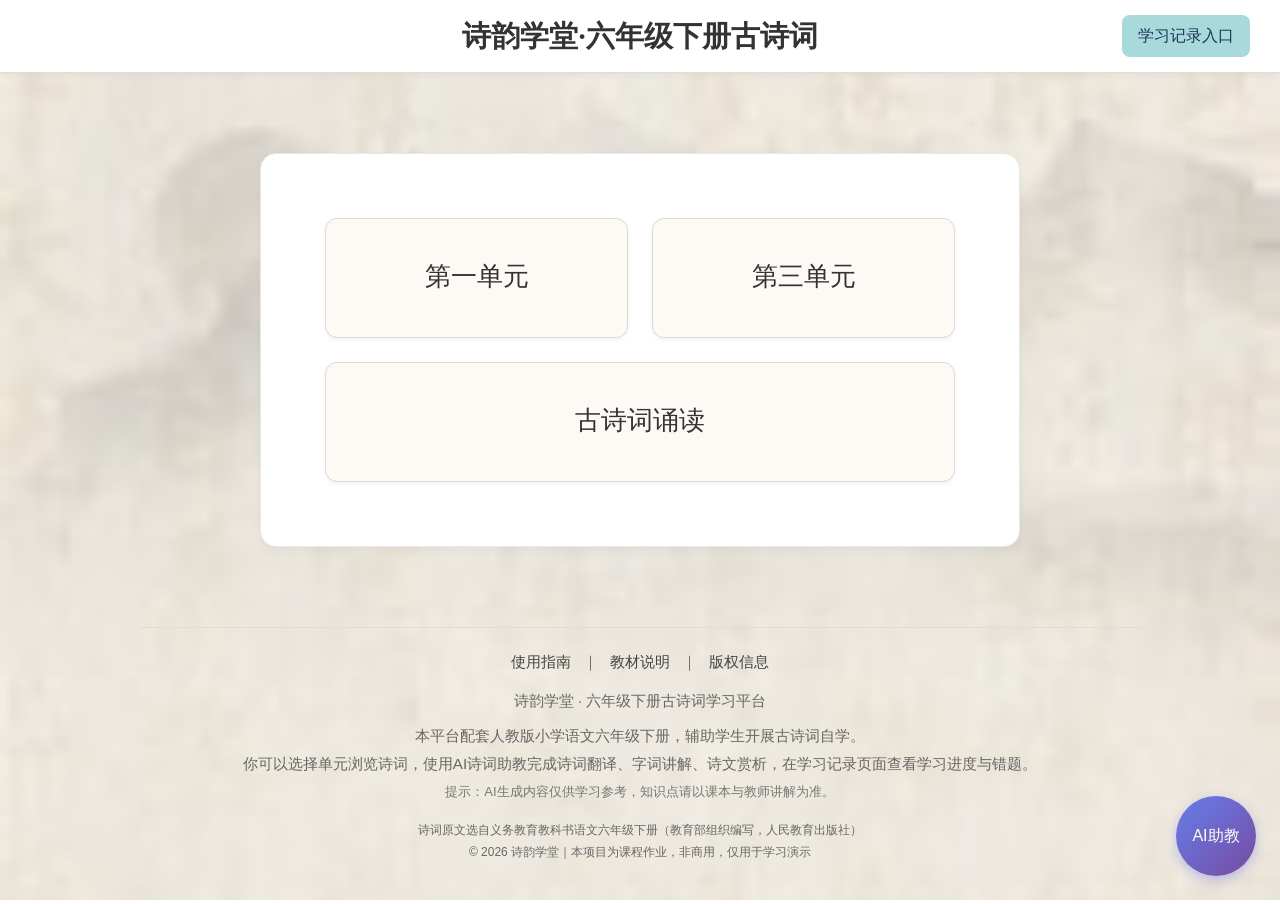
<file: index.html>
<!DOCTYPE html>
<html lang="zh-CN">
<head>
    <meta charset="UTF-8">
    <meta name="viewport" content="width=device-width, initial-scale=1.0">
    <title>诗韵学堂·六年级下册古诗词</title>
    <link rel="stylesheet" href="css/base.css">
    <link rel="stylesheet" href="css/components.css">
    <link rel="stylesheet" href="css/pages/home.css">
</head>
<body class="page-home">
    <!-- 标题栏 -->
    <header class="page-home-header">
        <h1 class="page-home-title">诗韵学堂·六年级下册古诗词</h1>
        <a href="record.html" class="page-home-record-link">学习记录入口</a>
    </header>

    <!-- 单元模块 -->
    <main class="page-home-main">
        <a href="unit.html?unit=unit1" class="unit-card">第一单元</a>
        <a href="unit.html?unit=unit3" class="unit-card">第三单元</a>
        <a href="unit.html?unit=recite" class="unit-card unit-card-full">古诗词诵读</a>
    </main>

    <!-- 页脚 -->
    <footer class="page-home-footer">
        <div class="footer-links">
            <a href="#guide">使用指南</a>
            <span>｜</span>
            <a href="#book-info">教材说明</a>
            <span>｜</span>
            <a href="#copyright">版权信息</a>
        </div>
        <div class="footer-desc">
            <h4>诗韵学堂 · 六年级下册古诗词学习平台</h4>
            <p>本平台配套人教版小学语文六年级下册，辅助学生开展古诗词自学。<br>
            你可以选择单元浏览诗词，使用AI诗词助教完成诗词翻译、字词讲解、诗文赏析，在学习记录页面查看学习进度与错题。<br>
            <span class="tip">提示：AI生成内容仅供学习参考，知识点请以课本与教师讲解为准。</span>
            </p>
        </div>
        <div class="footer-copyright">
            <p>诗词原文选自义务教育教科书语文六年级下册（教育部组织编写，人民教育出版社）</p>
            <p>© 2026 诗韵学堂｜本项目为课程作业，非商用，仅用于学习演示</p>
        </div>
    </footer>


    <!-- 悬浮AI助教 -->
    <div class="ai-float-btn" id="aiFloatBtn">AI助教</div>

    <!-- 统一AI弹窗（默认隐藏） -->
    <div class="ai-modal" id="aiModal">
        <div class="ai-modal-header">
            <span>AI 诗词助教</span>
            <button id="clearChatBtn">清空对话</button>
        </div>
        <div class="ai-chat-area" id="aiChatArea">
            <div class="welcome-message">你好！我是诗韵学堂的AI助教，有什么诗词问题都可以问我~</div>
        </div>
        <div class="ai-input-area">
            <input type="text" id="aiInput" placeholder="输入你的问题...">
            <button id="sendBtn">发送</button>
        </div>
    </div>

    <!-- AI弹窗样式 -->
    <style>
        .ai-float-btn {
            position: fixed;
            bottom: 24px;
            right: 24px;
            width: 80px;
            height: 80px;
            border-radius: 50%;
            background: linear-gradient(135deg, #667eea 0%, #764ba2 100%);
            color: white;
            display: flex;
            align-items: center;
            justify-content: center;
            cursor: pointer;
            box-shadow: 0 4px 12px rgba(102, 126, 234, 0.4);
            z-index: 999;
            font-size: 16px;
        }

        .ai-modal {
            position: fixed;
            bottom: 120px;
            right: 24px;
            width: 400px;
            max-width: 90vw;
            height: 550px;
            background: white;
            border-radius: 16px;
            box-shadow: 0 8px 30px rgba(0,0,0,0.15);
            display: none;
            flex-direction: column;
            z-index: 1000;
            overflow: hidden;
        }

        .ai-modal-header {
            padding: 16px;
            border-bottom: 1px solid #eee;
            display: flex;
            justify-content: space-between;
            align-items: center;
            font-weight: bold;
        }

        #clearChatBtn {
            background: #f0f0f0;
            border: none;
            padding: 6px 12px;
            border-radius: 6px;
            cursor: pointer;
        }

        .ai-chat-area {
            flex: 1;
            padding: 16px;
            overflow-y: auto;
            background: #fafafa;
        }

        .welcome-message {
            color: #666;
            margin-bottom: 16px;
        }

        .user-bubble, .ai-bubble {
            max-width: 80%;
            padding: 10px 14px;
            border-radius: 12px;
            margin-bottom: 12px;
            line-height: 1.5;
        }

        .user-bubble {
            background: #667eea;
            color: white;
            margin-left: auto;
        }

        .ai-bubble {
            background: white;
            border: 1px solid #eee;
            margin-right: auto;
        }

        .ai-input-area {
            display: flex;
            padding: 12px;
            border-top: 1px solid #eee;
        }

        #aiInput {
            flex: 1;
            padding: 10px 14px;
            border: 1px solid #ddd;
            border-radius: 8px;
            outline: none;
        }

        #sendBtn {
            margin-left: 8px;
            padding: 10px 20px;
            background: #667eea;
            color: white;
            border: none;
            border-radius: 8px;
            cursor: pointer;
        }
    </style>

    <script src="main.js"></script>
</body>
</html>
</file>
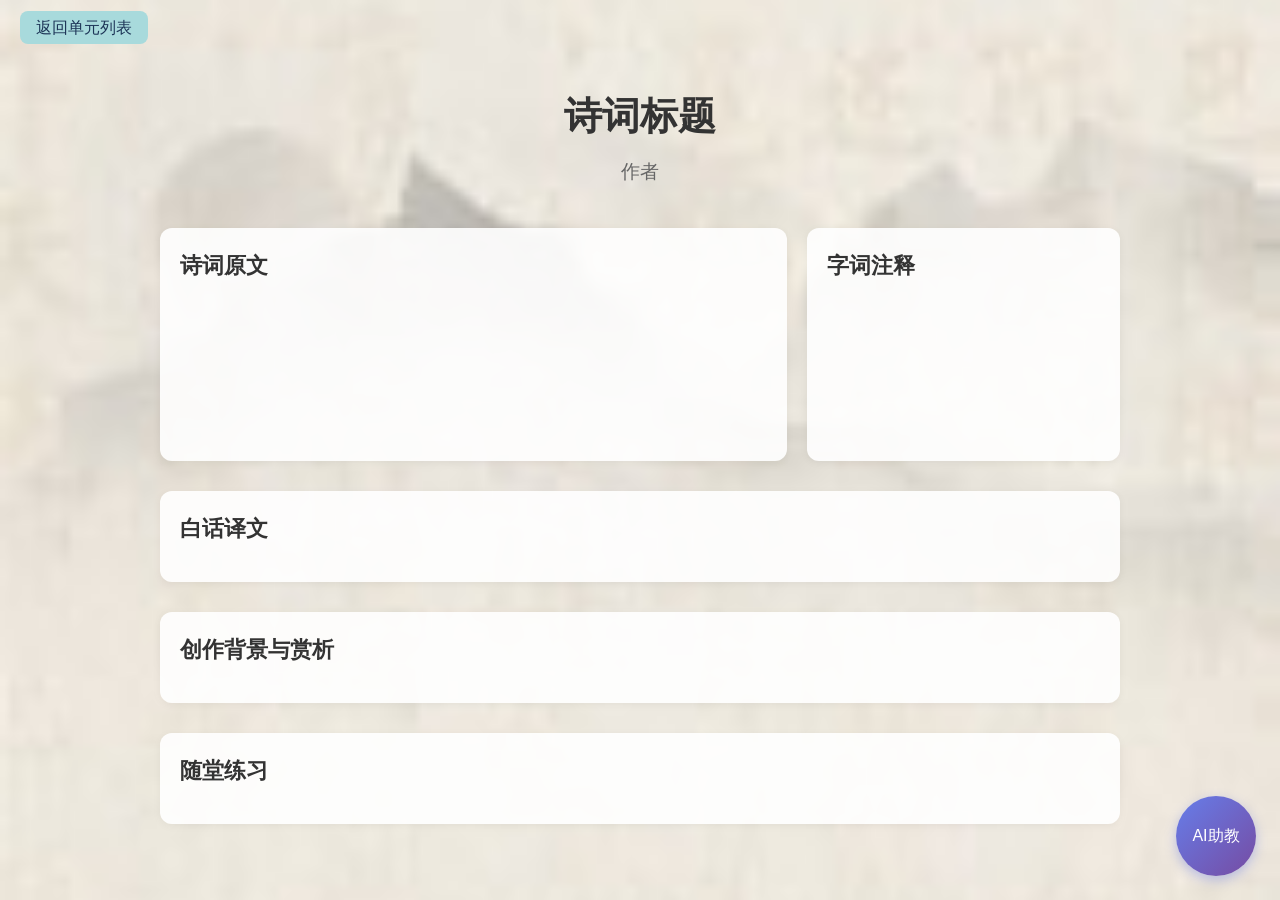
<file: poem-detail.html>
<!DOCTYPE html>
<html lang="zh-CN">
<head>
    <meta charset="UTF-8">
    <meta name="viewport" content="width=device-width, initial-scale=1.0">
    <title>诗词详情</title>
    <link rel="stylesheet" href="css/base.css">
    <link rel="stylesheet" href="css/components.css">
    <link rel="stylesheet" href="css/pages/poem-detail.css">
</head>
<body class="page-poem-detail">
    <!-- 1. 返回按钮 -->
    <header class="poem-header">
        <a href="javascript:history.back()" class="poem-back-btn">返回单元列表</a>
    </header>

    <main class="poem-main">
        <!-- 2. 诗词标题区 -->
        <section class="poem-title-section">
            <h1 id="poemTitle">诗词标题</h1>
            <p id="poemAuthor">作者</p>
        </section>
        <button id="audioBtn" style="padding:8px 16px;font-size:16px;border-radius:8px;cursor:pointer;border:1px solid #ccc;background:#fff;margin-bottom:12px;display:none;">🔊 诵读</button>
        <audio id="poemAudio"></audio>

        <!-- 3. 原文 + 注释 并排区 -->
        <section class="poem-content-row">
            <div class="poem-original-box">
                <h2>诗词原文</h2>
                <div id="poemOriginal" class="poem-original-text">
                    <!-- 原文将在这里渲染 -->
                </div>
            </div>
            <div class="poem-notes-box">
                <h2>字词注释</h2>
                <ul id="poemNotesList" class="poem-notes-list">
                    <!-- 注释列表将在这里渲染 -->
                </ul>
            </div>
        </section>

        <!-- 4. 白话译文 -->
        <section class="poem-section poem-translation-section">
            <h2>白话译文</h2>
            <div id="poemTranslation" class="poem-translation-text">
                <!-- 译文渲染 -->
            </div>
        </section>

        <!-- 5. 创作背景 & 赏析 -->
        <section class="poem-section poem-analysis-section">
            <h2>创作背景与赏析</h2>
            <div id="poemAnalysis" class="poem-analysis-text">
                <!-- 赏析内容渲染 -->
            </div>
        </section>

        <!-- 6. 随堂练习题 -->
        <section class="poem-section poem-quiz-section">
            <h2>随堂练习</h2>
            <div id="poemQuizContainer" class="poem-quiz-container">
                <!-- 题目渲染 -->
            </div>
        </section>
    </main>

    <!-- 全局悬浮AI按钮 + 弹窗 -->
    <div class="ai-float-btn" id="aiFloatBtn">AI助教</div>
    <div class="ai-modal" id="aiModal">

        <div class="ai-modal-header">
            <span>AI 诗词助教</span>
            <button id="clearChatBtn">清空对话</button>
        </div>

        <div class="ai-chat-area" id="aiChatArea">
            <div class="welcome-message">你好！我是诗韵学堂的AI助教，有什么诗词问题都可以问我~</div>
        </div>

        <div class="ai-quick-buttons">
            <button class="quick-btn" data-prompt="翻译这首诗">翻译全诗</button>
            <button class="quick-btn" data-prompt="赏析这首诗">赏析全诗</button>
            <button class="quick-btn" data-prompt="解释重点字词">字词讲解</button>
        </div>

        <div class="ai-input-area">
            <input type="text" id="aiInput" placeholder="输入你的问题...">
            <button id="sendBtn">发送</button>
        </div>
    </div>

    <!-- AI 样式 -->
    <style>
        .ai-float-btn {
            position: fixed;
            bottom: 24px;
            right: 24px;
            width: 80px;
            height: 80px;
            border-radius: 50%;
            background: linear-gradient(135deg, #667eea 0%, #764ba2 100%);
            color: white;
            display: flex;
            align-items: center;
            justify-content: center;
            cursor: pointer;
            box-shadow: 0 4px 12px rgba(102, 126, 234, 0.4);
            z-index: 999;
            font-size: 16px;
        }

        .ai-modal {
            position: fixed;
            bottom: 120px;
            right: 24px;
            width: 400px;
            max-width: 90vw;
            height: 550px;
            background: white;
            border-radius: 16px;
            box-shadow: 0 8px 30px rgba(0,0,0,0.15);
            display: none;
            flex-direction: column;
            z-index: 1000;
            overflow: hidden;
        }

        .ai-modal-header {
            padding: 16px;
            border-bottom: 1px solid #eee;
            display: flex;
            justify-content: space-between;
            align-items: center;
            font-weight: bold;
        }

        #clearChatBtn {
            background: #f0f0f0;
            border: none;
            padding: 6px 12px;
            border-radius: 6px;
            cursor: pointer;
        }

        .ai-chat-area {
            flex: 1;
            padding: 16px;
            overflow-y: auto;
            background: #fafafa;
        }

        .welcome-message {
            color: #666;
            margin-bottom: 16px;
        }

        .user-bubble, .ai-bubble {
            max-width: 80%;
            padding: 10px 14px;
            border-radius: 12px;
            margin-bottom: 12px;
            line-height: 1.5;
        }

        .user-bubble {
            background: #667eea;
            color: white;
            margin-left: auto;
        }

        .ai-bubble {
            background: white;
            border: 1px solid #eee;
            margin-right: auto;
        }

        .ai-input-area {
            display: flex;
            padding: 12px;
            border-top: 1px solid #eee;
        }

        #aiInput {
            flex: 1;
            padding: 10px 14px;
            border: 1px solid #ddd;
            border-radius: 8px;
            outline: none;
        }

        #sendBtn {
            margin-left: 8px;
            padding: 10px 20px;
            background: #667eea;
            color: white;
            border: none;
            border-radius: 8px;
            cursor: pointer;
        }
    </style>

    <script>
        document.addEventListener("DOMContentLoaded", async () => {
            // ========== AI DOM & 配置 ==========
            const aiModal = document.getElementById('aiModal');
            const aiFloatBtn = document.getElementById('aiFloatBtn');
            const aiChatArea = document.getElementById('aiChatArea');
            const aiInput = document.getElementById('aiInput');
            const sendBtn = document.getElementById('sendBtn');
            const clearChatBtn = document.getElementById('clearChatBtn');
            const AI_API = "https://1488686992-4r22xo8gxl.ap-guangzhou.tencentscf.com";
            let currentPoem = null;

            function simpleMdToHtml(text){
                let html = text.replace(/\*\*(.*?)\*\*/g, '<strong>$1</strong>');
                // 合并连续空行，避免大片空白
                html = html.replace(/\n\s*\n/g, '<br><br>');
                html = html.replace(/\n/g, '<br>');
                return html;
            }

            //打字机函数
            function typeWrite(element, text, speed = 30) {
                let i = 0;
                element.textContent = "";
                const timer = setInterval(() => {
                    if (i >= text.length) {
                        clearInterval(timer);
                        return;
                    }
                    element.textContent += text.charAt(i);
                    i++;
                    aiChatArea.scrollTop = aiChatArea.scrollHeight;
                }, speed);
            }

            //快捷提问按钮事件绑定
            document.querySelectorAll('.quick-btn').forEach(btn => {
                btn.addEventListener('click', function () {
                    const prompt = this.dataset.prompt;
                    aiInput.value = prompt;
                    sendMessage();
                })
            })

            // 打开/关闭弹窗
            aiFloatBtn.addEventListener('click', () => {
                aiModal.style.display = aiModal.style.display === 'flex' ? 'none' : 'flex';
            });

            // 清空对话
            clearChatBtn.addEventListener('click', () => {
                aiChatArea.innerHTML = `<div class="welcome-message">你好！我是诗韵学堂的AI助教，有什么诗词问题都可以问我~</div>`;
            });


            async function sendMessage() {
                const question = aiInput.value.trim();
                if (!question) return;
                aiInput.value = "";
                // 用户消息气泡
                const userBubble = document.createElement('div');
                userBubble.className = 'user-bubble';
                userBubble.textContent = question;
                aiChatArea.appendChild(userBubble);
                // 加载提示
                const aiLoading = document.createElement('div');
                aiLoading.className = 'ai-bubble';
                aiLoading.textContent = "AI正在思考中...";
                aiChatArea.appendChild(aiLoading);
                aiChatArea.scrollTop = aiChatArea.scrollHeight;

                // 增加超时控制
                const controller = new AbortController();
                const timer = setTimeout(() => controller.abort(), 12000);

                try {
                    const res = await fetch(AI_API, {
                    method: "POST",
                    headers: { "Content-Type": "application/json" },
                    body: JSON.stringify({
                        question: question,
                        poem: currentPoem
                    }),
                    signal: controller.signal
                    });
                    clearTimeout(timer);

                    // 判断接口是否返回成功
                    if (!res.ok) {
                    const errText = await res.text();
                    throw new Error(`服务端错误：${res.status}, ${errText}`);
                    }
                    const data = await res.json();
                    const answer = data.choices[0].message.content;
                    aiLoading.remove();
                    const aiBubble = document.createElement('div');
                    aiBubble.className = 'ai-bubble';
                    aiChatArea.appendChild(aiBubble);
                    aiBubble.innerHTML = simpleMdToHtml(answer);
                } catch (err) {
                    clearTimeout(timer);
                    aiLoading.textContent = "请求失败，请稍后重试";
                    console.error("AI请求异常：", err);
                }
                aiChatArea.scrollTop = aiChatArea.scrollHeight;
            }



            // 绑定发送、回车事件
            sendBtn.addEventListener('click', sendMessage);
            aiInput.addEventListener('keydown', e => {
                if (e.key === 'Enter') sendMessage();
            });


            const params = new URLSearchParams(window.location.search);
            const poemId = params.get("id");
            if (!poemId) {
                alert("未找到诗词参数");
                return;
            }

            try {
                const res = await fetch("poems.json");
                const poemData = await res.json();

                if (!poemData[poemId]) {
                    alert("未找到该诗词");
                    return;
                }

                currentPoem = poemData[poemId];

                const audioBtn = document.getElementById('audioBtn');
                const poemAudio = document.getElementById('poemAudio');
                if(currentPoem.audioFile){
                    audioBtn.style.display = 'block';
                    poemAudio.src = currentPoem.audioFile;
                    poemAudio.load();

                    audioBtn.onclick = function(){
                        if(poemAudio.paused){
                            poemAudio.play();
                            audioBtn.innerText="⏹ 停止诵读";
                        }else{
                            poemAudio.pause();
                            audioBtn.innerText="🔊 诵读";
                        }
                    }
                    poemAudio.onended = function(){
                        audioBtn.innerText="🔊 诵读";
                    }
                }else{
                    audioBtn.style.display = 'none';
                }

                // 渲染标题、作者
                document.getElementById("poemTitle").textContent = currentPoem.title;
                document.getElementById("poemAuthor").textContent = currentPoem.author;

                // 渲染原文
                document.getElementById("poemOriginal").textContent = currentPoem.original;

                // 渲染注释
                const notesList = document.getElementById("poemNotesList");
                notesList.innerHTML = "";
                currentPoem.notes.forEach(note => {
                    const li = document.createElement("li");
                    li.textContent = note;
                    notesList.appendChild(li);
                });

                // 渲染译文、赏析
                document.getElementById("poemTranslation").textContent = currentPoem.translation;
                document.getElementById("poemAnalysis").textContent = currentPoem.analysis;

                // 渲染随堂练习
                renderQuiz(currentPoem.quiz);

            } catch (err) {
                alert("加载诗词数据失败");
                console.error(err);
            }
        });

        // 渲染题目和提交功能
        function renderQuiz(quizList) {
            const container = document.getElementById("poemQuizContainer");
            container.innerHTML = "";

            quizList.forEach((q, index) => {
                const quizDiv = document.createElement("div");
                quizDiv.className = "quiz-item";
                quizDiv.innerHTML = `
                    <p class="quiz-question">${index + 1}. ${q.question}</p>
                    <div class="quiz-options">
                        ${q.options.map((opt, i) => `
                            <label class="quiz-option">
                                <input type="radio" name="quiz${index}" value="${i}">
                                ${opt}
                            </label>
                        `).join("")}
                    </div>
                `;
                container.appendChild(quizDiv);
            });

            const submitBtn = document.createElement("button");
            submitBtn.className = "quiz-submit-btn";
            submitBtn.textContent = "提交答案";
            submitBtn.onclick = checkAnswers;
            container.appendChild(submitBtn);

            const feedbackDiv = document.createElement("div");
            feedbackDiv.id = "quizFeedback";
            feedbackDiv.className = "quiz-feedback";
            container.appendChild(feedbackDiv);
        }

        // 判分功能
        function checkAnswers() {
            const feedbackDiv = document.getElementById("quizFeedback");
            feedbackDiv.innerHTML = "";
            let correctCount = 0;

            const params = new URLSearchParams(window.location.search);
            const poemId = params.get("id");

            fetch("poems.json")
                .then(res => res.json())
                .then(poemData => {
                    const quizList = poemData[poemId].quiz;
                    const poemUnit = poemData[poemId].unit;
                    quizList.forEach((q, index) => {
                        const selected = document.querySelector(`input[name="quiz${index}"]:checked`);
                        if (selected && parseInt(selected.value) === q.answer) {
                            correctCount++;
                        }
                    });

                    const score = Math.round((correctCount / quizList.length) * 100);
                    feedbackDiv.innerHTML = `
                        <p>你的得分：${score}分</p>
                        <p>正确答案：${quizList.map(q => q.options[q.answer]).join("、")}</p>
                    `;

                    // 标记该诗词完成学习
                    let finishedPoems = JSON.parse(sessionStorage.getItem("finishedPoems") || "[]");
                    if (!finishedPoems.includes(poemId)) {
                        recordLearn(poemUnit);
                        finishedPoems.push(poemId);
                        sessionStorage.setItem("finishedPoems", JSON.stringify(finishedPoems));
                    }

                    // 收集错题：遍历题目，如果答错，加入错题本
                    quizList.forEach((q, index) => {
                        const selected = document.querySelector(`input[name="quiz${index}"]:checked`);
                        const userSelect = selected ? parseInt(selected.value) : null;
                        if (userSelect !== q.answer) {
                            // 获取正确答案文本
                            const rightAnswer = q.options[q.answer];
                            // 唯一key：诗词id + 题目，用来判断题目是否已经在错题库，实现去重
                            const uniqueKey = poemId + "|" + q.question;
                            addErrorItem({
                                uniqueKey: uniqueKey,
                                title: `${poemData[poemId].title}：${q.question}`,
                                answer: rightAnswer
                            });
                        }
                    });
                });
        }

        function recordLearn(unitName){
            const data = JSON.parse(sessionStorage.getItem("poemRecord") || JSON.stringify({
                units: [
                { name: "第一单元", learned: 0, total: 3 },
                { name: "第三单元", learned: 0, total: 3 },
                { name: "古诗词朗诵", learned: 0, total: 10 }
                ],
                errorList: []
            }));
            const target = data.units.find(u=>u.name === unitName);
            if(target && target.learned < target.total){
                target.learned += 1;
                sessionStorage.setItem("poemRecord", JSON.stringify(data));
            }
        }

        function addErrorItem(questionInfo){
            const data = JSON.parse(sessionStorage.getItem("poemRecord") || JSON.stringify({
                units: [
                { name: "第一单元", learned: 0, total: 3 },
                { name: "第三单元", learned: 0, total: 3 },
                { name: "古诗词朗诵", learned: 0, total: 10 }
                ],
                errorList: []
            }));
            // 去重：判断uniqueKey是否已经存在
            const existed = data.errorList.some(item => item.uniqueKey === questionInfo.uniqueKey);
            if(!existed){
                data.errorList.push(questionInfo);
            }
            sessionStorage.setItem("poemRecord", JSON.stringify(data));
        }
    </script>
</body>
</html>
</file>
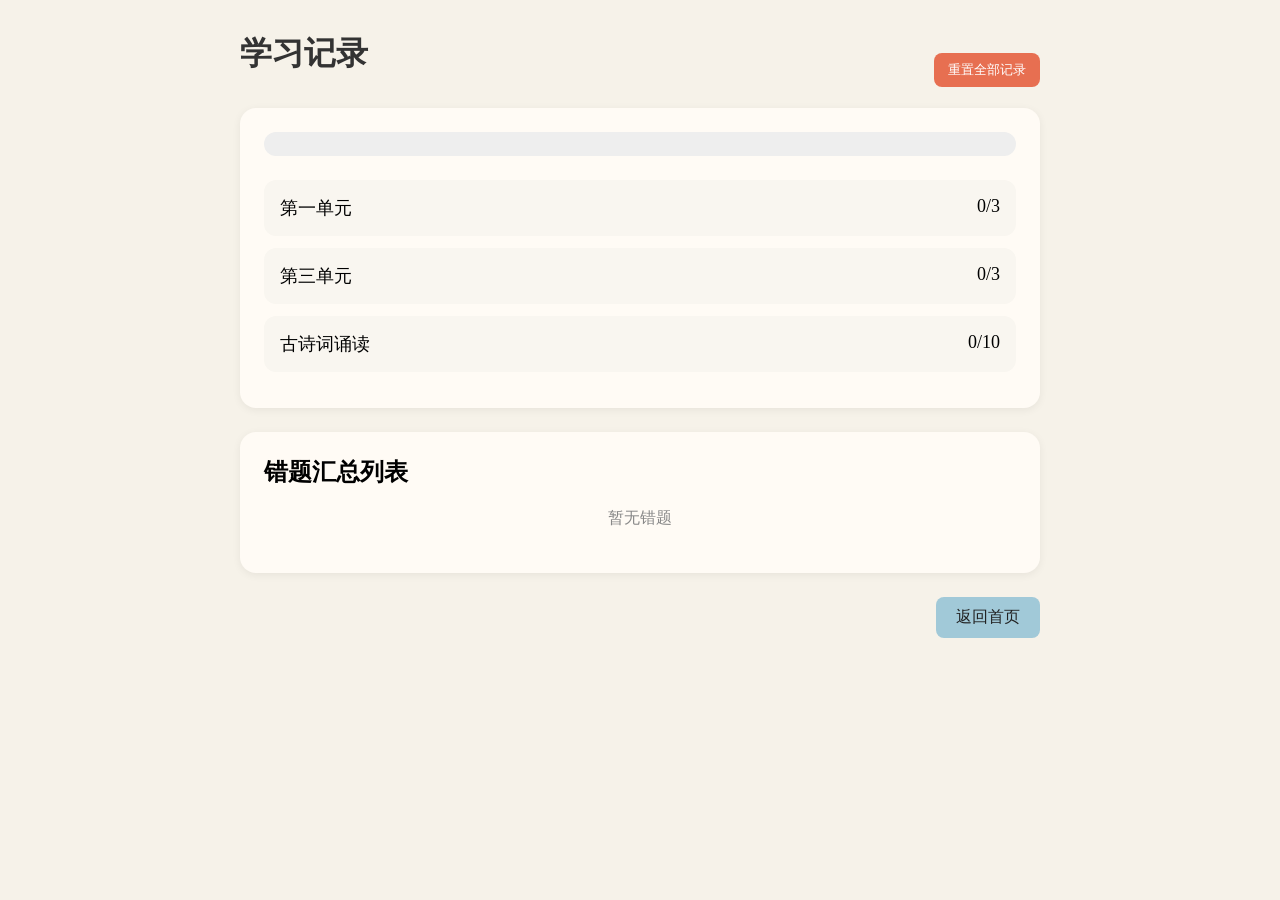
<file: record.html>
<!DOCTYPE html>
<html lang="zh-CN">
<head>
  <meta charset="UTF-8">
  <title>学习记录 - 诗韵学堂</title>
  <style>
    * {
      box-sizing: border-box;
      margin: 0;
      padding: 0;
      font-family: "SimSun", serif;
    }
    body {
      background: #f6f2e9;
      padding: 32px;
    }
    .container {
      max-width: 800px;
      margin: 0 auto;
    }
    h1 {
      text-align: center;
      color: #333;
      margin-bottom: 32px;
    }
    .progress-wrap {
      background: #fffbf5;
      border-radius: 16px;
      padding: 24px;
      box-shadow: 0 2px 8px #00000010;
      margin-bottom: 24px;
    }
    .total-progress-bar {
      height: 24px;
      background: #eee;
      border-radius: 12px;
      overflow: hidden;
      margin-bottom: 24px;
    }
    .total-progress-inner {
      height: 100%;
      background: #82b4c8;
      width: 0%;
      transition: width 0.3s;
    }
    .unit-item {
      padding: 16px;
      background: #f9f6f0;
      border-radius: 12px;
      margin-bottom: 12px;
      display: flex;
      justify-content: space-between;
      font-size: 18px;
    }
    .error-wrap {
      background: #fffbf5;
      border-radius: 16px;
      padding: 24px;
      box-shadow: 0 2px 8px #00000010;
    }
    .error-item {
      padding: 12px;
      border-bottom: 1px solid #e9e4da;
    }
    .empty-tip {
      text-align: center;
      color: #888;
      padding: 20px;
    }
    .back-btn {
      margin-top: 24px;
      display: block;
      width: fit-content;
      margin-left: auto;
      padding: 10px 20px;
      background: #a1c9d8;
      border: none;
      border-radius: 8px;
      color: #222;
      font-size:16px;
      cursor: pointer;
    }
    .hide { display: none; }
  </style>
</head>
<body>
<div class="container">
  <div style="display:flex;align-items:center;justify-content:space-between;">
    <h1>学习记录</h1>
    <button id="resetBtn" style="padding:8px 14px;background:#e76f51;color:#fff;border:none;border-radius:8px;cursor:pointer;">重置全部记录</button>
  </div>

  <div class="progress-wrap">
    <div class="total-progress-bar">
      <div class="total-progress-inner" id="totalBar"></div>
    </div>
    <div id="unitList"></div>
  </div>

  <div class="error-wrap">
    <h2>错题汇总列表</h2>
    <div id="errorListBox"></div>
  </div>

  <button class="back-btn" onclick="history.back()">返回首页</button>
</div>

<script>
        // 初始化数据，如果sessionStorage没有，则新建
        function getSessionData(){
        const raw = sessionStorage.getItem("poemRecord");
        if(raw){
            return JSON.parse(raw);
        }
        // 默认初始数据
        return {
            units: [
            { name: "第一单元", learned: 0, total: 3 },
            { name: "第三单元", learned: 0, total: 3 },
            { name: "古诗词诵读", learned: 0, total: 10 }
            ],
            errorList: []
        }
        }
        function saveSessionData(data){
            sessionStorage.setItem("poemRecord", JSON.stringify(data));
        }

        // 计算总进度
        function calcTotalProgress(data) {
            const allTotal = data.units.reduce((sum, item) => sum + item.total, 0);
            const allLearned = data.units.reduce((sum, item) => sum + item.learned, 0);
            return { allLearned, allTotal };
        }

        // 渲染页面
        function renderPage() {
            const data = getSessionData();
            const { allLearned, allTotal } = calcTotalProgress(data);
            const percent = allTotal === 0 ? 0 : (allLearned / allTotal * 100);
            document.getElementById("totalBar").style.width = `${percent}%`;

            // 渲染单元列表
            const unitDom = data.units.map(u => `
                <div class="unit-item">
                <span>${u.name}</span>
                <span>${u.learned}/${u.total}</span>
                </div>
            `).join('');
            document.getElementById("unitList").innerHTML = unitDom;

            // 渲染错题
            if(data.errorList.length === 0){
                document.getElementById("errorListBox").innerHTML = `<div class="empty-tip">暂无错题</div>`;
            }else{
                const errorDom = data.errorList.map((item, idx)=>`
                    <div class="error-item">
                        <div onclick="this.nextElementSibling.classList.toggle('hide')">${idx+1}. ${item.title}</div>
                        <div class="hide" style="color:#276749;margin:4px 0 8px 1em">✅正确答案：${item.answer}</div>
                    </div>
                `).join('');
                document.getElementById("errorListBox").innerHTML = errorDom;
            }
        }

        renderPage();
        
        // 重置记录按钮
        document.getElementById("resetBtn").addEventListener('click', function(){
            if(confirm("确定清空所有学习进度和错题记录吗？此操作不可撤销！")){
                // 删除存储数据，恢复默认
                sessionStorage.removeItem("poemRecord");
                renderPage(); // 重新渲染页面
            }
        })
</script>
</body>
</html>
</file>
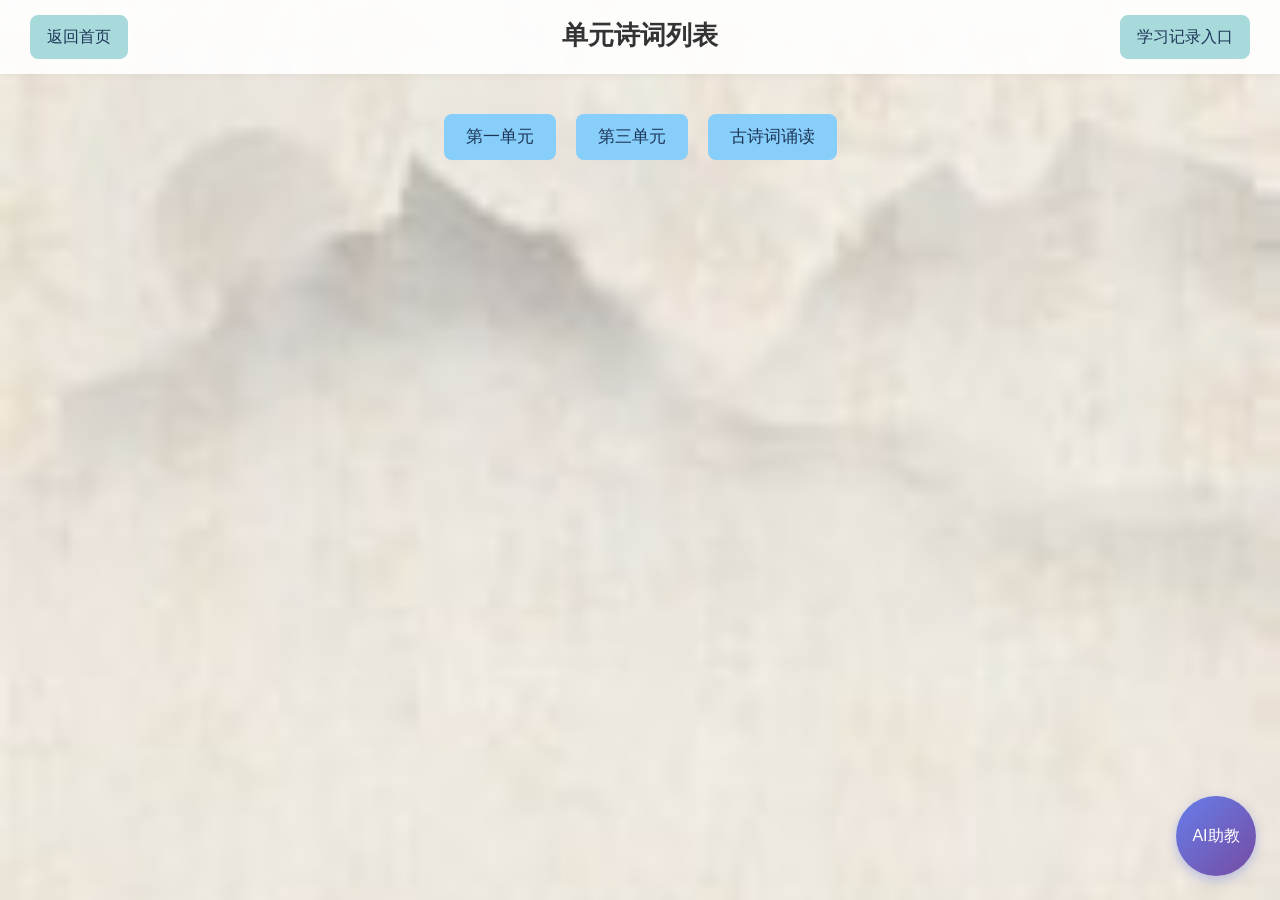
<file: unit.html>
<!DOCTYPE html>
<html lang="zh-CN">
<head>
    <meta charset="UTF-8">
    <meta name="viewport" content="width=device-width, initial-scale=1.0">
    <title>单元诗词列表</title>
    <link rel="stylesheet" href="css/base.css">
    <link rel="stylesheet" href="css/components.css">
    <link rel="stylesheet" href="css/pages/unit.css">
</head>
<body class="page-unit">
    <!-- 标题栏 -->
    <header class="unit-header">
        <a href="index.html" class="unit-back-btn">返回首页</a>
        <h1 class="unit-title">单元诗词列表</h1>
        <a href="record.html" class="unit-record-link">学习记录入口</a>
    </header>
    <!-- 诗词卡片列表容器 -->
    <main class="unit-main">
        <!-- 单元快捷导航栏 -->
        <div class="unit-nav-bar">
            <a href="unit.html?unit=unit1" class="unit-nav-btn">第一单元</a>
            <a href="unit.html?unit=unit3" class="unit-nav-btn">第三单元</a>
            <a href="unit.html?unit=recite" class="unit-nav-btn">古诗词诵读</a>
        </div>

        <div class="poem-list">
            <!-- 诗词卡片 -->
        </div>
    </main>

    <!-- 通用AI悬浮按钮 -->
    <div class="ai-float-btn" id="aiFloatBtn">AI助教</div>

    <!-- 统一AI弹窗 -->
    <div class="ai-modal" id="aiModal">
        <div class="ai-modal-header">
            <span>AI 诗词助教</span>
            <button id="clearChatBtn">清空对话</button>
        </div>
        <div class="ai-chat-area" id="aiChatArea">
            <div class="welcome-message">你好！我是诗韵学堂的AI助教，有什么诗词问题都可以问我~</div>
        </div>
        <div class="ai-input-area">
            <input type="text" id="aiInput" placeholder="输入你的问题...">
            <button id="sendBtn">发送</button>
        </div>
    </div>

    <!-- AI 样式 -->
    <style>
    .ai-float-btn {
        position: fixed;
        bottom: 24px;
        right: 24px;
        width: 80px;
        height: 80px;
        border-radius: 50%;
        background: linear-gradient(135deg, #667eea 0%, #764ba2 100%);
        color: white;
        display: flex;
        align-items: center;
        justify-content: center;
        cursor: pointer;
        box-shadow: 0 4px 12px rgba(102, 126, 234, 0.4);
        z-index: 999;
        font-size: 16px;
    }

    .ai-modal {
        position: fixed;
        bottom: 120px;
        right: 24px;
        width: 400px;
        max-width: 90vw;
        height: 550px;
        background: white;
        border-radius: 16px;
        box-shadow: 0 8px 30px rgba(0,0,0,0.15);
        display: none;
        flex-direction: column;
        z-index: 1000;
        overflow: hidden;
    }

    .ai-modal-header {
        padding: 16px;
        border-bottom: 1px solid #eee;
        display: flex;
        justify-content: space-between;
        align-items: center;
        font-weight: bold;
    }

    #clearChatBtn {
        background: #f0f0f0;
        border: none;
        padding: 6px 12px;
        border-radius: 6px;
        cursor: pointer;
    }

    .ai-chat-area {
        flex: 1;
        padding: 16px;
        overflow-y: auto;
        background: #fafafa;
    }

    .welcome-message {
        color: #666;
        margin-bottom: 16px;
    }

    .user-bubble, .ai-bubble {
        max-width: 80%;
        padding: 10px 14px;
        border-radius: 12px;
        margin-bottom: 12px;
        line-height: 1.5;
    }

    .user-bubble {
        background: #667eea;
        color: white;
        margin-left: auto;
    }

    .ai-bubble {
        background: white;
        border: 1px solid #eee;
        margin-right: auto;
    }

    .ai-input-area {
        display: flex;
        padding: 12px;
        border-top: 1px solid #eee;
    }

    #aiInput {
        flex: 1;
        padding: 10px 14px;
        border: 1px solid #ddd;
        border-radius: 8px;
        outline: none;
    }

    #sendBtn {
        margin-left: 8px;
        padding: 10px 20px;
        background: #667eea;
        color: white;
        border: none;
        border-radius: 8px;
        cursor: pointer;
    }
    </style>

    <!-- 引入公共AI脚本 -->
    <script src="main.js"></script>

    <!-- 单元页专属：渲染诗词卡片 -->
    <script>
    const unitData = {
        unit1: [
            { title: "寒食", author: "韩翃", poemId: "han-shi", content:"春城无处不飞花，寒食东风御柳斜。\n日暮汉宫传蜡烛，轻烟散入五侯家。" },
            { title: "迢迢牵牛星", author: "佚名", poemId: "tiao-tiao-qian-niu-xing", content:"迢迢牵牛星，皎皎河汉女。\n纤纤擢素手，札札弄机杼。\n终日不成章，泣涕零如雨。\n河汉清且浅，相去复几许。\n盈盈一水间，脉脉不得语。" },
            { title: "十五夜望月", author: "王建", poemId: "shi-wu-ye-wang-yue", content:"中庭地白树栖鸦，冷露无声湿桂花。\n今夜月明人尽望，不知秋思落谁家。" }
        ],
        unit3: [
            { title: "马诗", author: "李贺", poemId: "ma-shi", content:"大漠沙如雪，燕山月似钩。\n何当金络脑，快走踏清秋。" },
            { title: "石灰吟", author: "于谦", poemId: "shi-hui-yin", content:"千锤万凿出深山，烈火焚烧若等闲。\n粉骨碎身浑不怕，要留清白在人间。" },
            { title: "竹石", author: "郑燮", poemId: "zhu-shi", content:"咬定青山不放松，立根原在破岩中。\n千磨万击还坚劲，任尔东西南北风。" }
        ],
        recite: [
            { title: "采薇（节选）", author: "佚名", poemId: "cai-wei", content:"昔我往矣，杨柳依依。\n今我来思，雨雪霏霏。\n行道迟迟，载渴载饥。\n我心伤悲，莫知我哀！" },
            { title: "送元二使安西", author: "王维", poemId: "song-yuan-er-shi-an-xi", content:"渭城朝雨浥轻尘，客舍青青柳色新。\n劝君更尽一杯酒，西出阳关无故人。" },
            { title: "春夜喜雨", author: "杜甫", poemId: "chun-ye-xi-yu", content:"好雨知时节，当春乃发生。\n随风潜入夜，润物细无声。\n野径云俱黑，江船火独明。\n晓看红湿处，花重锦官城。" },
            { title: "早春呈水部张十八员外", author: "韩愈", poemId: "zao-chun-cheng-shui-ba-shi-ba-wai-yuan", content:"天街小雨润如酥，草色遥看近却无。\n最是一年春好处，绝胜烟柳满皇都。" },
            { title: "江上渔者", author: "范仲淹", poemId: "jiang-shang-yu-zhe", content:"江上往来人，但爱鲈鱼美。\n君看一叶舟，出没风波里。" },
            { title: "泊船瓜洲", author: "王安石", poemId: "bo-chuan-gua-zhou", content:"京口瓜洲一水间，钟山只隔数重山。\n春风又绿江南岸，明月何时照我还。" },
            { title: "游园不值", author: "叶绍翁", poemId: "you-yuan-bu-zhi", content:"应怜屐齿印苍苔，小扣柴扉久不开。\n春色满园关不住，一枝红杏出墙来。" },
            { title: "卜算子·送鲍浩然之浙东", author: "王观", poemId: "bo-suan-zi-song-bao-hao-ran-zhi-zhe-dong", content:"水是眼波横，山是眉峰聚。\n欲问行人去那边？眉眼盈盈处。\n才始送春归，又送君归去。\n若到江南赶上春，千万和春住。" },
            { title: "浣溪沙", author: "苏轼", poemId: "huan-xi-sha", content:"游蕲水清泉寺，寺临兰溪，溪水西流。\n山下兰芽短浸溪，松间沙路净无泥。\n萧萧暮雨子规啼。\n谁道人生无再少？门前流水尚能西！\n休将白发唱黄鸡。" },
            { title: "清平乐", author: "黄庭坚", poemId: "qing-ping-le", content:"春归何处？寂寞无行路。\n若有人知春去处，唤取归来同住。\n春无踪迹谁知？除非问取黄鹂。\n百啭无人能解，因风飞过蔷薇。" }
        ]
    };


    function renderPoemList(unitKey) {
        const poems = unitData[unitKey];
        const listEl = document.querySelector(".poem-list");
        const titleEl = document.querySelector(".unit-title");

        const unitNames = {
            unit1: "第一单元",
            unit3: "第三单元",
            recite: "古诗词诵读"
        };
        titleEl.textContent = `${unitNames[unitKey]} 诗词列表`;
        listEl.innerHTML = "";

        listEl.classList.remove("layout-3col", "layout-5col");
        if(unitKey === "recite"){
            listEl.classList.add("layout-5col");
        }else{
            listEl.classList.add("layout-3col");
        }

        poems.forEach(poem => {
            const card = document.createElement("div");
            card.className = "poem-card";
            card.innerHTML = `
                <div class="poem-cover"></div>
                <h3 class="poem-title">${poem.title}</h3>
                <p class="poem-author">${poem.author}</p>
                <p class="poem-preview">${poem.content}</p>
                <a href="poem-detail.html?id=${poem.poemId}" class="poem-btn">进入学习</a>
            `;
            listEl.appendChild(card);
        });
    }

    document.addEventListener("DOMContentLoaded", () => {
        const params = new URLSearchParams(window.location.search);
        const unit = params.get("unit");
        if (unit && unitData[unit]) {
            renderPoemList(unit);
        }
    });
    </script>
</body>
</html>
</file>
<file: css/base.css>
/* 全局重置 */
* {
    margin: 0;
    padding: 0;
    box-sizing: border-box;
}

/* 全局基础样式 */
body {
    background-image: url("../bg.jpg");
    background-size: cover;
    background-attachment: fixed;
    background-position: center;
    font-family: "KaiTi", "STKaiti", "SimSun", sans-serif;
    color: #333;
    line-height: 1.6;
}

a {
    text-decoration: none;
    color: inherit;
}
</file>
<file: css/components.css>
/* 通用按钮样式 */
.base-btn {
    display: inline-block;
    padding: 10px 20px;
    background-color: #a8dadc; /* 天青色 */
    color: #1d3557;
    text-decoration: none;
    border: none;
    border-radius: 8px;
    cursor: pointer;
    transition: background-color 0.3s ease;
}
.base-btn:hover {
    background-color: #89c2d9;
}

/* 全局AI悬浮按钮 */
.ai-float-btn {
    position: fixed;
    bottom: 30px;
    right: 30px;
    width: 80px;
    height: 80px;
    border-radius: 50%;
    background: linear-gradient(135deg, #60a5fa, #3b82f6);
    color: #fff;
    border: none;
    display: flex;
    align-items: center;
    justify-content: center;
    font-size: 1rem;
    cursor: pointer;
    transition: all 0.3s ease;
    z-index: 999;
    box-shadow: 0 4px 12px rgba(59, 130, 246, 0.3);
}

.ai-float-btn:hover {
    background: linear-gradient(135deg, #3b82f6, #2563eb);
    transform: scale(1.08); /*  hover时轻微放大 */
    box-shadow: 0 6px 16px rgba(59, 130, 246, 0.4);
}
.ai-float-btn:hover {
    background-color: #3b82f6;
}

/* AI弹窗基础样式 */
.ai-dialog {
    display: none;
    position: fixed;
    bottom: 120px;
    right: 30px;
    width: 350px;
    height: 350px;
    background: #fff;
    border: 1px solid #333;
    border-radius: 16px;
    box-shadow: 0 8px 24px rgba(0,0,0,0.15);
    z-index: 998;
}
.ai-bubble {
  line-height: 1.75;
  white-space: normal;
  text-align: left;
  padding: 14px 16px;
  font-size: 1rem;
  word-break: break-word;
}
.ai-bubble strong {
  font-weight: bold;
  color:#2c3e50;
}
.ai-bubble br {
  content: '';
  display: block;
  margin: 6px 0;
}
</file>
<file: css/pages/home.css>
/* 标题栏 */
.page-home-header {
    position: relative;
    display: flex;
    justify-content: space-between;
    align-items: center;
    background-color: #fff;
    border-bottom: 1px solid #ddd;
    padding: 15px 30px;
    box-shadow: 0 2px 8px rgba(0,0,0,0.05);
}
.page-home-title {
    position: absolute;
    left: 50%;
    transform: translateX(-50%);
    margin:0;
    font-size: 1.8rem;
    font-weight: bold;
    font-family: "KaiTi", "STKaiti", "SimSun", serif;
}
.page-home-record-link {
    margin-left: auto;
    padding:8px 16px;
    border-radius:8px;
    background:#a8dadc;
    color:#1d3557;
    text-decoration:none;
    font-family: "KaiTi", "STKaiti", serif;
    transition:0.3s;
    }
.page-home-record-link:hover {
    background-color: #89c2d9;
    box-shadow: 0 4px 8px rgba(0,0,0,0.1);
}

/* 单元模块 */
.page-home-main {
    max-width: 760px;
    margin: 80px auto;
    display: grid;
    grid-template-columns: repeat(2, 1fr);
    gap: 24px;
    padding: 0 20px;
}

.unit-card-full {
    grid-column: 1 / -1;
}
.unit-card {
    background-color: #fdfaf5;
    border: 1px solid #e0d8cc;
    border-radius: 12px;
    padding: 20px;
    min-height: 120px;
    display: flex;
    align-items: center;
    justify-content: center;
    text-align: center;
    /* 字体直接加大 */
    font-size: 1.6rem;
    font-family: "KaiTi", "STKaiti", "SimSun", serif;
    cursor: pointer;
    transition: all 0.3s ease;
    box-shadow: 0 2px 4px rgba(0,0,0,0.05);
}

.unit-card:hover {
    background-color: #e8f4ea; /* hover时底色变浅青 */
    transform: translateY(-6px);
    box-shadow: 0 8px 16px rgba(0,0,0,0.1);
}

/* 页脚 */
.page-home-footer {
    max-width: 1000px;
    margin: 40px auto 20px;
    text-align: center;
    padding: 20px;
    border-top: 1px solid #ddd;
    font-size: 0.95rem;
    color: #666;
    line-height: 1.8;
}
.footer-links a{
  color:#444;
  text-decoration:none;
  margin:0 8px;
}
.footer-desc h4{
  margin:12px 0 8px;
  font-weight:normal;
}
.tip{
  color:#777;
  font-size:13px;
}
.footer-copyright{
  margin-top:16px;
  font-size:12px;
  color:#666;
}

.page-home-container {
    width: 90%;
    max-width: 1000px;
    margin: 0 auto;
    padding: 0 20px;
}

.page-home-main {
    background-color: #ffffff;
    border: 1px solid #e8e8e8;
    border-radius: 16px;
    padding: 5%;
    box-shadow: 0 4px 12px rgba(0, 0, 0, 0.04);
    display: grid;
    grid-template-columns: repeat(2, 1fr);
    gap: 24px;
}
</file>
<file: css/pages/poem-detail.css>
/* 诗词详情页基础样式 */
.poem-header {
    padding: 15px 20px;
}
.poem-back-btn {
    padding: 8px 16px;
    background-color: #a8dadc;
    color: #1d3557;
    border-radius: 8px;
    text-decoration: none;
    font-family: "KaiTi", "STKaiti", "SimSun", serif;
}

.poem-main {
    max-width: 1000px;
    margin: 30px auto;
    padding: 0 20px;
}

/* 标题区 */
.poem-title-section {
    text-align: center;
    margin-bottom: 40px;
    font-family: "KaiTi", "STKaiti", "SimSun", serif;
}
.poem-title-section h1 {
    font-size: 2.4rem;
    text-align: center;
    margin: 10px 0;
}
.poem-title-section p {
    font-size: 1.2rem;
    color: #666;
    margin: 8px 0 0;
}

/* 内容行：原文+注释并排 */
.poem-content-row {
    display: grid;
    grid-template-columns: 2fr 1fr;
    gap: 20px;
    margin-bottom: 30px;
}
.poem-original-box, .poem-notes-box {
    background: rgba(255,255,255,0.9);
    padding: 20px;
    border-radius: 12px;
    box-shadow: 0 2px 8px rgba(0,0,0,0.05);
}
.poem-original-box h2, .poem-notes-box h2,
.poem-section h2 {
    font-family: "KaiTi", "STKaiti", "SimSun", serif;
    font-size: 1.4rem;
    margin-top: 0;
    margin-bottom: 15px;
    color: #333;
}
.poem-original-text {
    font-size: 1.6rem;
    text-align: center;
    line-height: 2.4;
    white-space: pre-line;
    font-family: "KaiTi", "STKaiti", serif;
    padding: 10px 0;
}
.poem-notes-list {
    margin: 0;
    padding-left: 20px;
    line-height: 1.8;
}

/* 通用内容模块 */
.poem-section {
    background: rgba(255,255,255,0.9);
    padding: 20px;
    border-radius: 12px;
    box-shadow: 0 2px 8px rgba(0,0,0,0.05);
    margin-bottom: 30px;
}
.poem-translation-text, .poem-analysis-text {
    line-height: 1.8;
}

/* 随堂练习样式 */
.poem-quiz-section .quiz-item {
    margin-bottom: 20px;
    padding-bottom: 15px;
    border-bottom: 1px solid #eee;
}
.poem-quiz-section .quiz-question {
    font-weight: bold;
    margin-bottom: 10px;
}
.poem-quiz-section .quiz-options {
    display: grid;
    grid-template-columns: repeat(2, 1fr);
    gap: 10px;
}
.poem-quiz-section .quiz-option {
    padding: 8px;
    background: #f5f5f5;
    border-radius: 6px;
    cursor: pointer;
}
.poem-quiz-section .quiz-submit-btn {
    margin-top: 20px;
    padding: 10px 20px;
    background-color: #a8dadc;
    color: #1d3557;
    border: none;
    border-radius: 8px;
    font-family: "KaiTi", "STKaiti", "SimSun", serif;
    cursor: pointer;
}
.poem-quiz-section .quiz-feedback {
    margin-top: 15px;
    padding: 10px;
    background: #e8f5e9;
    border-radius: 8px;
}

/* AI 诗词助教区域样式 */
.ai-box {
    margin: 30px 0;
    padding: 20px;
    border: 1px solid #eee;
    border-radius: 8px;
}
.ai-box h3 {
    margin-top: 0;
    font-size: 1.2rem;
}
#ai-input {
    width: 100%;
    padding: 10px;
    box-sizing: border-box;
    margin: 10px 0;
    border: 1px solid #ddd;
    border-radius: 4px;
    font-size: 1rem;
}
#ai-btn {
    padding: 8px 20px;
    background: #4285F4;
    color: white;
    border: none;
    border-radius: 4px;
    cursor: pointer;
    font-size: 1rem;
}
#ai-btn:hover {
    background: #3367D6;
}
.ai-result {
    margin-top: 15px;
    padding: 10px;
    background: #f9f9f9;
    border-radius: 4px;
    min-height: 40px;
    white-space: pre-line;
    line-height: 1.6;
}
.ai-quick-buttons {
  display: flex;
  gap:8px;
  padding:8px 12px;
  flex-wrap:wrap;
}
.quick-btn {
  padding:6px 10px;
  border-radius:6px;
  border:1px solid #a8dadc;
  background:#f1faee;
  color:#1d3557;
  cursor:pointer;
}
.quick-btn:hover {
  background:#a8dadc;
}
</file>
<file: css/pages/unit.css>
/* 单元页标题栏 */
.unit-header {
    position: relative;
    display: flex;
    justify-content: space-between;
    align-items: center;
    background-color: rgba(255,255,255,0.9);
    padding: 15px 30px;
    box-shadow: 0 2px 8px rgba(0,0,0,0.05);
}
.unit-back-btn {
    padding: 8px 16px;
    border: 1px solid #a8dadc;
    border-radius: 8px;
    background-color: #a8dadc;
    color: #1d3557;
    text-decoration: none;
    transition: all 0.3s ease;
}
.unit-back-btn:hover {
    background-color: #89c2d9;
    box-shadow: 0 4px 8px rgba(0,0,0,0.1);
}
.unit-title {
    position: absolute;
    left: 50%;
    transform: translateX(-50%);
    margin: 0;
    font-family: "KaiTi", "STKaiti", "SimSun", serif;
    font-size: 1.6rem;
}
.unit-record-link {
    padding: 8px 16px;
    border: 1px solid #a8dadc;
    border-radius: 8px;
    background-color: #a8dadc;
    color: #1d3557;
    text-decoration: none;
    transition: all 0.3s ease;
}
.unit-record-link:hover {
    background-color: #89c2d9;
    box-shadow: 0 4px 8px rgba(0,0,0,0.1);
}

/* 诗词卡片列表 */
.unit-main {
    max-width: 1500px;
    margin: 40px auto 40px;
    padding: 0 20px;
    box-sizing: border-box;
}
.poem-list {
    display: grid;
    grid-template-columns: repeat(auto-fit, minmax(280px, 1fr));
    gap: 30px;
}

/* 诗词卡片样式 */
.poem-card {
    background-color: rgba(255,255,255,0.9);
    border-radius: 16px;
    padding: 20px;
    display: flex;
    flex-direction: column;
    text-align: center;
    box-shadow: 0 4px 12px rgba(0,0,0,0.08);
    font-family: "KaiTi", "STKaiti", "SimSun", serif;
    transition: all 0.3s ease;
}
.poem-card:hover {
    transform: translateY(-4px);
    box-shadow: 0 8px 16px rgba(0,0,0,0.12);
}
.poem-title {
    font-size: 1.4rem;
    margin: 10px 0 5px;
    min-height: 65px;
    display: flex;
    align-items: center;
    justify-content: center;
}
.poem-author {
    color: #666;
    min-height: 28px;
    margin-bottom: 15px;
}
.poem-preview {
    font-family: "KaiTi", "STKaiti", serif;
    font-size: 0.82rem;
    color:#757575;
    line-height:1.5;
    text-align:center;
    margin: 8px 6px 16px;
    white-space: pre-line; /* 识别\n自动换行 */
    max-height: 5.8em; /* 超出部分隐藏，防止卡片过高 */
    overflow:hidden;
    opacity:0.85;
}
.poem-btn {
    display: inline-block;
    padding: 8px 16px;
    background-color: #a8dadc;
    color: #1d3557;
    border-radius: 8px;
    text-decoration: none;
    transition: all 0.3s ease;
    margin-top: auto;
    align-self: center;
}
.poem-btn:hover {
    background-color: #89c2d9;
}

/* 第一、三单元 */
.poem-list.layout-3col {
    display: grid;
    grid-template-columns: repeat(3, 1fr);
    gap: 24px;
    max-width: 1100px;
    margin: 0 auto;
}

/* 古诗词诵读 */
.poem-list.layout-5col {
    display: grid;
    grid-template-columns: repeat(5, minmax(240px, 1fr));
    gap: 24px;
    max-width: 1400px;
    margin: 0 auto;
}

/* 单元快捷导航栏 */
.unit-nav-bar {
    display: flex;
    justify-content: center;
    gap: 20px;
    margin-bottom: 32px;
}
.unit-nav-btn {
    display: inline-block;
    padding: 10px 22px;
    background-color: #87CEFA;
    color: #1d3557;
    border-radius: 8px;
    text-decoration: none;
    transition: all 0.3s ease;
    font-family: "KaiTi", "STKaiti", "SimSun", serif;
    font-size:1.05rem;
}
.unit-nav-btn:hover {
    background-color: #5fb8e8;
    box-shadow: 0 4px 8px rgba(0,0,0,0.1);
}
</file>
